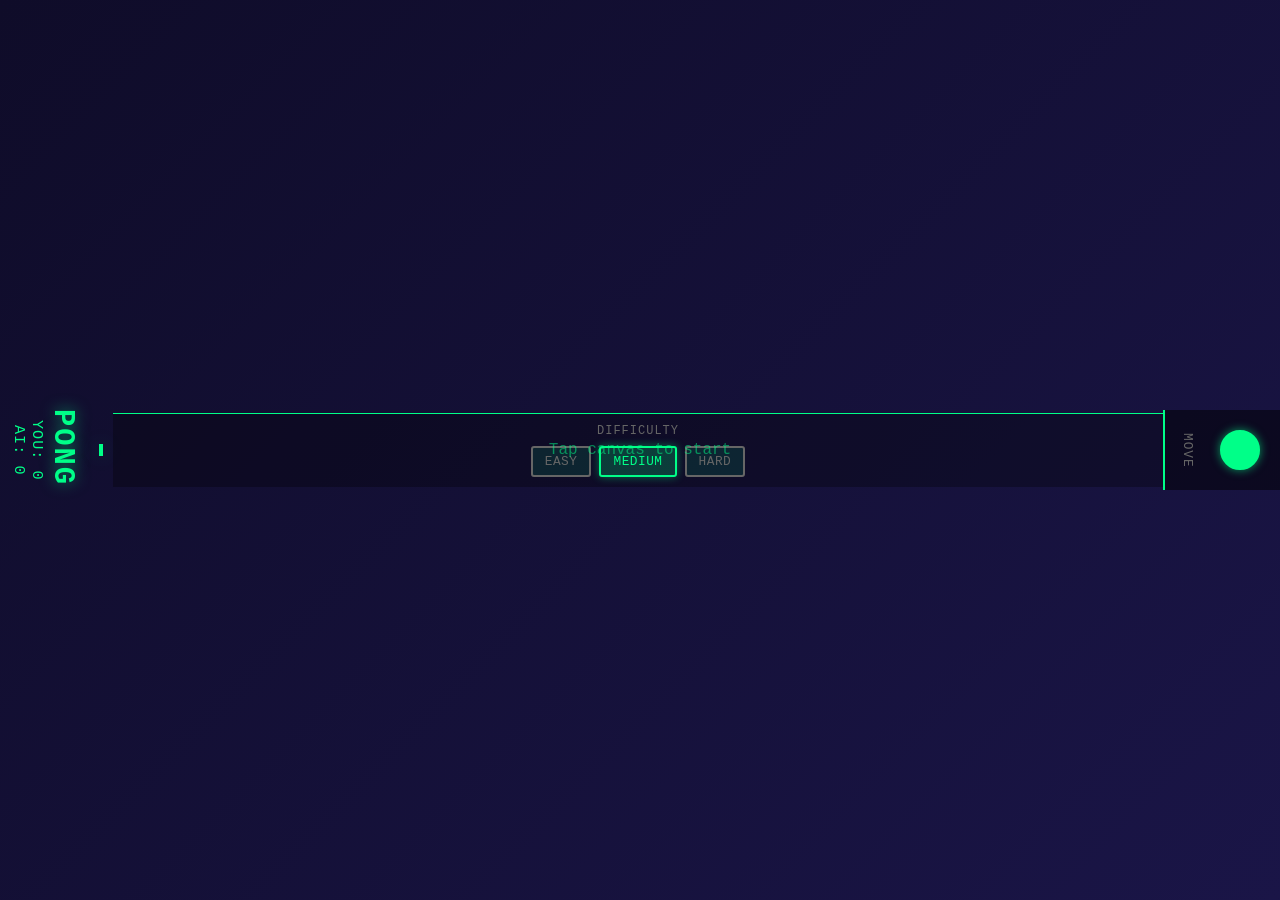
<file: pong-mobile.html>
<!DOCTYPE html>
<html lang="en">
<head>
    <meta charset="UTF-8">
    <meta name="viewport" content="width=device-width, initial-scale=1.0, viewport-fit=cover">
    <title>Pong Mobile</title>
    <style>
        * {
            margin: 0;
            padding: 0;
            box-sizing: border-box;
            -webkit-user-select: none;
            user-select: none;
            -webkit-touch-callout: none;
        }

        body {
            font-family: 'Courier New', monospace;
            background: linear-gradient(135deg, #0f0c29 0%, #1a1547 100%);
            display: flex;
            flex-direction: column;
            justify-content: center;
            align-items: center;
            min-height: 100vh;
            width: 100vw;
            overflow: hidden;
            padding: env(safe-area-inset-top) env(safe-area-inset-right) env(safe-area-inset-bottom) env(safe-area-inset-left);
        }

        .container {
            display: flex;
            flex-direction: column;
            width: 100%;
            height: 100%;
            align-items: center;
            justify-content: center;
            position: relative;
        }

        .header {
            text-align: center;
            padding: 10px 0;
            z-index: 10;
        }

        h1 {
            color: #00ff88;
            font-size: 1.8rem;
            text-shadow: 0 0 15px rgba(0, 255, 136, 0.5);
            letter-spacing: 2px;
            margin-bottom: 5px;
        }

        .score-display {
            color: #00ff88;
            font-size: 0.95rem;
            letter-spacing: 1px;
        }

        .game-wrapper {
            display: flex;
            justify-content: center;
            align-items: center;
            flex: 1;
            width: 100%;
            padding: 10px;
        }

        #gameCanvas {
            display: block;
            background: #000;
            border: 2px solid #00ff88;
            box-shadow: 0 0 20px rgba(0, 255, 136, 0.3);
            max-width: 100%;
            max-height: 100%;
            aspect-ratio: 2 / 1;
            object-fit: contain;
        }

        .difficulty-container {
            width: 100%;
            padding: 10px;
            background: rgba(0, 0, 0, 0.3);
            border-top: 1px solid #00ff88;
            display: flex;
            flex-direction: column;
            align-items: center;
            gap: 8px;
        }

        .difficulty-label {
            color: #666;
            font-size: 0.75rem;
            text-transform: uppercase;
            letter-spacing: 1px;
        }

        .difficulty-buttons {
            display: flex;
            gap: 8px;
            justify-content: center;
        }

        .diff-btn {
            padding: 6px 12px;
            background: rgba(0, 255, 136, 0.1);
            border: 2px solid #666;
            color: #666;
            font-family: 'Courier New', monospace;
            font-size: 0.8rem;
            cursor: pointer;
            border-radius: 3px;
            transition: all 0.2s;
            text-transform: uppercase;
            letter-spacing: 0.5px;
        }

        .diff-btn:active {
            transform: scale(0.95);
        }

        .diff-btn.active {
            border-color: #00ff88;
            color: #00ff88;
            background: rgba(0, 255, 136, 0.2);
            box-shadow: 0 0 8px rgba(0, 255, 136, 0.4);
        }

        .slider-container {
            width: 100%;
            padding: 15px;
            background: rgba(0, 0, 0, 0.5);
            border-top: 2px solid #00ff88;
            display: flex;
            flex-direction: column;
            align-items: center;
            gap: 10px;
        }

        .slider-label {
            color: #666;
            font-size: 0.8rem;
            text-transform: uppercase;
            letter-spacing: 1px;
        }

        .slider {
            width: 90%;
            max-width: 400px;
            height: 50px;
            -webkit-appearance: none;
            appearance: none;
            background: transparent;
            outline: none;
            cursor: pointer;
            position: relative;
        }

        .slider::-webkit-slider-track {
            width: 100%;
            height: 4px;
            background: #333;
            border-radius: 2px;
        }

        .slider::-webkit-slider-thumb {
            -webkit-appearance: none;
            appearance: none;
            width: 40px;
            height: 40px;
            background: #00ff88;
            border: 2px solid #00ff88;
            border-radius: 50%;
            cursor: pointer;
            box-shadow: 0 0 10px rgba(0, 255, 136, 0.6);
            transition: all 0.1s;
        }

        .slider::-webkit-slider-thumb:active {
            box-shadow: 0 0 20px rgba(0, 255, 136, 0.9);
            transform: scale(1.1);
        }

        .slider::-moz-range-track {
            background: #333;
            height: 4px;
            border-radius: 2px;
            border: none;
        }

        .slider::-moz-range-thumb {
            width: 40px;
            height: 40px;
            background: #00ff88;
            border: 2px solid #00ff88;
            border-radius: 50%;
            cursor: pointer;
            box-shadow: 0 0 10px rgba(0, 255, 136, 0.6);
            transition: all 0.1s;
        }

        .slider::-moz-range-thumb:active {
            box-shadow: 0 0 20px rgba(0, 255, 136, 0.9);
            transform: scale(1.1);
        }

        .tap-to-start {
            position: absolute;
            top: 50%;
            left: 50%;
            transform: translate(-50%, -50%);
            color: rgba(0, 255, 136, 0.5);
            font-size: 1rem;
            text-align: center;
            z-index: 5;
            animation: pulse 1.5s infinite;
        }

        @keyframes pulse {
            0%, 100% { opacity: 0.5; }
            50% { opacity: 1; }
        }

        .info {
            position: absolute;
            top: 10px;
            right: 10px;
            color: #666;
            font-size: 0.75rem;
            text-align: right;
        }

        @media (max-height: 500px) {
            h1 {
                font-size: 1.3rem;
                margin-bottom: 2px;
            }

            .score-display {
                font-size: 0.85rem;
            }

            .slider-container {
                padding: 10px;
                gap: 5px;
            }

            .slider {
                height: 35px;
            }

            .slider::-webkit-slider-thumb {
                width: 30px;
                height: 30px;
            }

            .slider::-moz-range-thumb {
                width: 30px;
                height: 30px;
            }
        }

        @media (orientation: landscape) {
            body {
                padding: env(safe-area-inset-top) env(safe-area-inset-right) 0 env(safe-area-inset-left);
            }

            .container {
                flex-direction: row;
            }

            .header {
                writing-mode: vertical-rl;
                text-orientation: mixed;
                padding: 20px 10px;
                justify-self: flex-start;
            }

            .game-wrapper {
                flex: 1;
                padding: 10px;
            }

            .slider-container {
                flex-direction: row;
                width: auto;
                height: 100%;
                padding: 20px 15px;
                border-top: none;
                border-left: 2px solid #00ff88;
                gap: 20px;
            }

            .slider {
                width: 50px;
                height: 90%;
                max-height: 300px;
            }

            .slider-label {
                writing-mode: vertical-rl;
                text-orientation: mixed;
            }
        }
    </style>
</head>
<body>
    <div class="container">
        <div class="header">
            <h1>PONG</h1>
            <div class="score-display">
                <span>YOU: <span id="score1">0</span></span>
                <br>
                <span>AI: <span id="score2">0</span></span>
            </div>
            <div class="info" id="info"></div>
        </div>

        <div class="game-wrapper">
            <canvas id="gameCanvas" width="600" height="300"></canvas>
            <div id="tapMessage" class="tap-to-start">Tap canvas to start</div>
        </div>

        <div class="difficulty-container">
            <div class="difficulty-label">Difficulty</div>
            <div class="difficulty-buttons">
                <button type="button" class="diff-btn" data-difficulty="easy">Easy</button>
                <button type="button" class="diff-btn active" data-difficulty="medium">Medium</button>
                <button type="button" class="diff-btn" data-difficulty="hard">Hard</button>
            </div>
        </div>

        <div class="slider-container">
            <div class="slider-label">MOVE</div>
            <input type="range" id="slider" class="slider" min="0" max="100" value="50">
        </div>
    </div>

    <script>
        const canvas = document.getElementById('gameCanvas');
        const ctx = canvas.getContext('2d');
        const slider = document.getElementById('slider');
        const tapMessage = document.getElementById('tapMessage');

        // Game objects
        const paddleWidth = 8;
        const paddleHeight = 60;
        const ballSize = 6;

        let gameState = {
            playing: false,
            leftScore: 0,
            rightScore: 0,
            difficulty: 'medium'
        };

        // Difficulty settings
        const difficultySettings = {
            easy: {
                aiSpeed: 2.5,
                accuracy: 0.65,
                missChance: 0.35
            },
            medium: {
                aiSpeed: 4.5,
                accuracy: 0.85,
                missChance: 0.05
            },
            hard: {
                aiSpeed: 5.5,
                accuracy: 0.98,
                missChance: 0
            }
        };

        const leftPaddle = {
            x: 8,
            y: canvas.height / 2 - paddleHeight / 2,
            width: paddleWidth,
            height: paddleHeight,
            speed: 6
        };

        const rightPaddle = {
            x: canvas.width - 16,
            y: canvas.height / 2 - paddleHeight / 2,
            width: paddleWidth,
            height: paddleHeight,
            speed: 4.5
        };

        const ball = {
            x: canvas.width / 2,
            y: canvas.height / 2,
            dx: 3,
            dy: 3,
            radius: ballSize,
            maxSpeed: 6
        };

        // Touch/slider input
        slider.addEventListener('input', (e) => {
            const sliderValue = parseFloat(e.target.value) / 100;
            const targetY = sliderValue * (canvas.height - paddleHeight);
            leftPaddle.y = targetY;
        });

        // Canvas tap to start
        canvas.addEventListener('click', () => {
            gameState.playing = !gameState.playing;
            if (gameState.playing) {
                tapMessage.style.display = 'none';
            }
        });

        canvas.addEventListener('touchstart', (e) => {
            e.preventDefault();
            gameState.playing = !gameState.playing;
            if (gameState.playing) {
                tapMessage.style.display = 'none';
            }
        });

        function resetGame() {
            gameState.playing = false;
            gameState.leftScore = 0;
            gameState.rightScore = 0;
            ball.x = canvas.width / 2;
            ball.y = canvas.height / 2;
            ball.dx = 3;
            ball.dy = 3;
            leftPaddle.y = canvas.height / 2 - paddleHeight / 2;
            rightPaddle.y = canvas.height / 2 - paddleHeight / 2;
            slider.value = 50;
            updateScore();
            tapMessage.style.display = 'block';
        }

        function updateAIPaddle() {
            const settings = difficultySettings[gameState.difficulty];
            
            // Easy mode: occasionally miss
            if (Math.random() < settings.missChance) {
                return;
            }

            const paddleCenter = rightPaddle.y + paddleHeight / 2;
            const targetY = ball.y;

            // Predict where ball will be
            const predictedY = ball.y + (ball.dy * 25);
            
            // Adjust prediction based on accuracy
            const adjustedTarget = targetY + (predictedY - targetY) * (1 - settings.accuracy);

            // Move toward target with some deadzone
            if (paddleCenter < adjustedTarget - 8) {
                rightPaddle.y = Math.min(canvas.height - paddleHeight, rightPaddle.y + settings.aiSpeed);
            } else if (paddleCenter > adjustedTarget + 8) {
                rightPaddle.y = Math.max(0, rightPaddle.y - settings.aiSpeed);
            }
        }

        function setDifficulty(level, button) {
            gameState.difficulty = level;
            
            // Update button states
            document.querySelectorAll('.diff-btn').forEach(btn => btn.classList.remove('active'));
            button.classList.add('active');
            
            // Reset game
            resetGame();
        }

        function updateBall() {
            if (!gameState.playing) return;

            ball.x += ball.dx;
            ball.y += ball.dy;

            // Top/bottom collision
            if (ball.y - ball.radius < 0 || ball.y + ball.radius > canvas.height) {
                ball.dy = -ball.dy;
                ball.y = Math.max(ball.radius, Math.min(canvas.height - ball.radius, ball.y));
            }

            // Left paddle collision
            if (ball.x - ball.radius < leftPaddle.x + leftPaddle.width &&
                ball.y > leftPaddle.y &&
                ball.y < leftPaddle.y + paddleHeight) {
                ball.dx = Math.abs(ball.dx);
                let deltaY = ball.y - (leftPaddle.y + paddleHeight / 2);
                ball.dy += deltaY * 0.06;
                ball.dy = Math.max(-ball.maxSpeed, Math.min(ball.maxSpeed, ball.dy));
            }

            // Right paddle collision
            if (ball.x + ball.radius > rightPaddle.x &&
                ball.y > rightPaddle.y &&
                ball.y < rightPaddle.y + paddleHeight) {
                ball.dx = -Math.abs(ball.dx);
                let deltaY = ball.y - (rightPaddle.y + paddleHeight / 2);
                ball.dy += deltaY * 0.06;
                ball.dy = Math.max(-ball.maxSpeed, Math.min(ball.maxSpeed, ball.dy));
            }

            // Score points
            if (ball.x < 0) {
                gameState.rightScore++;
                resetBall();
                updateScore();
            } else if (ball.x > canvas.width) {
                gameState.leftScore++;
                resetBall();
                updateScore();
            }
        }

        function resetBall() {
            ball.x = canvas.width / 2;
            ball.y = canvas.height / 2;
            ball.dx = (Math.random() > 0.5 ? 1 : -1) * 3;
            ball.dy = (Math.random() - 0.5) * 5;
            gameState.playing = false;
        }

        function updateScore() {
            document.getElementById('score1').textContent = gameState.leftScore;
            document.getElementById('score2').textContent = gameState.rightScore;
        }

        function draw() {
            // Clear canvas
            ctx.fillStyle = '#000';
            ctx.fillRect(0, 0, canvas.width, canvas.height);

            // Center line
            ctx.strokeStyle = 'rgba(0, 255, 136, 0.2)';
            ctx.setLineDash([6, 6]);
            ctx.beginPath();
            ctx.moveTo(canvas.width / 2, 0);
            ctx.lineTo(canvas.width / 2, canvas.height);
            ctx.stroke();
            ctx.setLineDash([]);

            // Paddles
            ctx.fillStyle = '#00ff88';
            ctx.fillRect(leftPaddle.x, leftPaddle.y, paddleWidth, paddleHeight);
            ctx.fillRect(rightPaddle.x, rightPaddle.y, paddleWidth, paddleHeight);

            // Ball
            ctx.beginPath();
            ctx.arc(ball.x, ball.y, ball.radius, 0, Math.PI * 2);
            ctx.fillStyle = '#00ff88';
            ctx.fill();

            // Status text
            if (!gameState.playing) {
                ctx.font = 'bold 12px Courier New';
                ctx.fillStyle = 'rgba(0, 255, 136, 0.4)';
                ctx.textAlign = 'center';
                ctx.fillText('TAP TO START', canvas.width / 2, canvas.height / 2 + 30);
            }
        }

        function gameLoop() {
            if (gameState.playing) {
                updateAIPaddle();
                updateBall();
            }
            draw();
            requestAnimationFrame(gameLoop);
        }

        document.querySelectorAll('[data-difficulty]').forEach(button => {
            button.addEventListener('click', () => setDifficulty(button.dataset.difficulty, button));
        });

        gameLoop();

        // Handle window resize for responsive canvas
        function resizeCanvas() {
            const wrapper = document.querySelector('.game-wrapper');
            const containerHeight = wrapper.clientHeight;
            const containerWidth = wrapper.clientWidth;
            
            const aspectRatio = 600 / 300;
            let newWidth = containerWidth;
            let newHeight = containerWidth / aspectRatio;

            if (newHeight > containerHeight) {
                newHeight = containerHeight;
                newWidth = containerHeight * aspectRatio;
            }

            canvas.style.width = newWidth + 'px';
            canvas.style.height = newHeight + 'px';
        }

        window.addEventListener('resize', resizeCanvas);
        window.addEventListener('orientationchange', () => {
            setTimeout(resizeCanvas, 100);
        });

        resizeCanvas();
    </script>
</body>
</html>
</file>
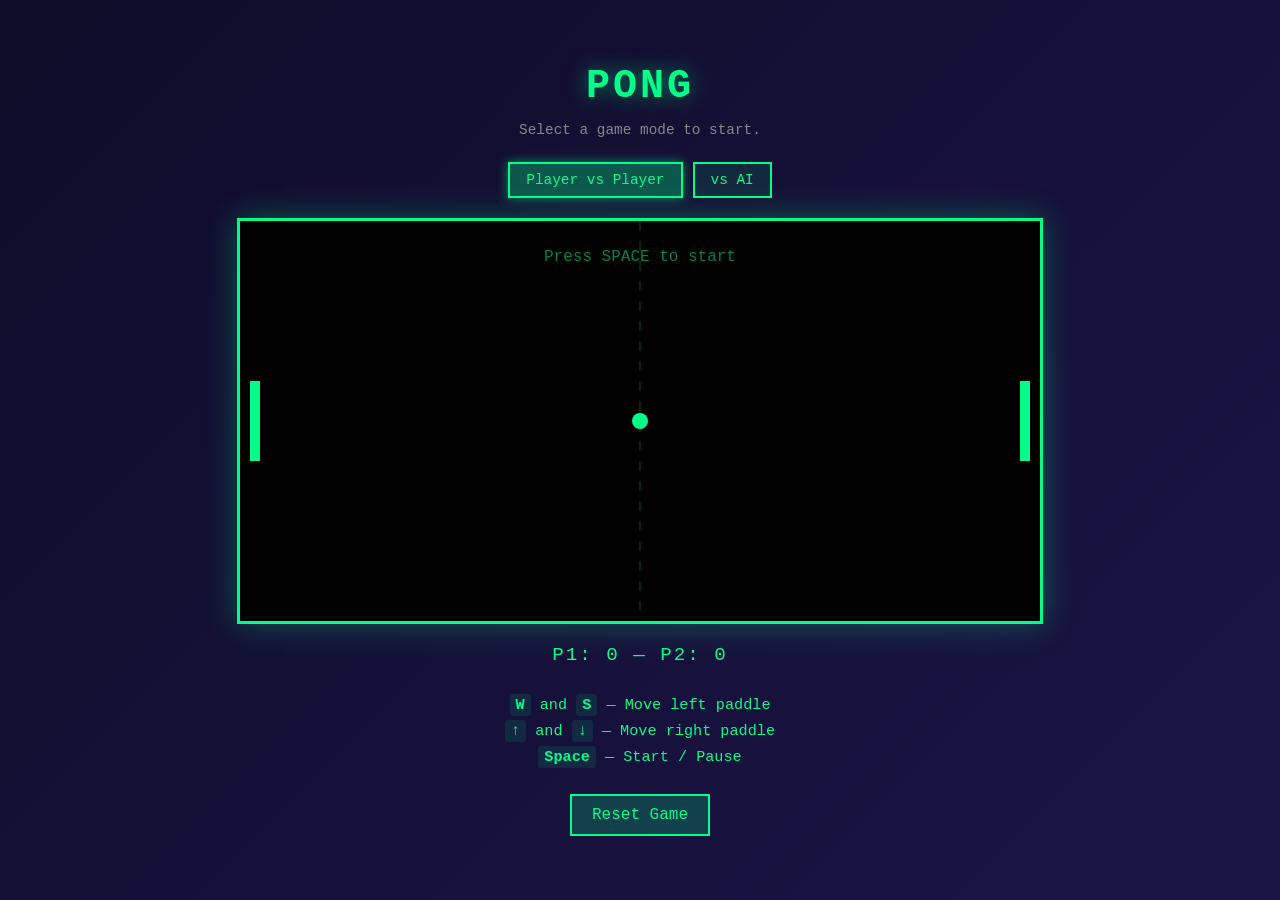
<file: pong.html>
<!DOCTYPE html>
<html lang="en">
<head>
    <meta charset="UTF-8">
    <meta name="viewport" content="width=device-width, initial-scale=1.0">
    <title>Pong</title>
    <style>
        * {
            margin: 0;
            padding: 0;
            box-sizing: border-box;
        }

        body {
            font-family: 'Courier New', monospace;
            background: linear-gradient(135deg, #0f0c29 0%, #1a1547 100%);
            display: flex;
            justify-content: center;
            align-items: center;
            min-height: 100vh;
            padding: 20px;
        }

        .container {
            text-align: center;
        }

        h1 {
            color: #00ff88;
            font-size: 2.5rem;
            margin-bottom: 10px;
            text-shadow: 0 0 20px rgba(0, 255, 136, 0.5);
            letter-spacing: 3px;
        }

        .game-info {
            color: #888;
            font-size: 0.9rem;
            margin-bottom: 20px;
            line-height: 1.6;
        }

        .mode-selector {
            margin-bottom: 20px;
            display: flex;
            gap: 10px;
            justify-content: center;
            flex-wrap: wrap;
        }

        .mode-btn {
            padding: 8px 16px;
            background: rgba(0, 255, 136, 0.1);
            border: 2px solid #00ff88;
            color: #00ff88;
            font-family: 'Courier New', monospace;
            cursor: pointer;
            transition: all 0.2s;
            font-size: 0.9rem;
        }

        .mode-btn.active {
            background: rgba(0, 255, 136, 0.3);
            box-shadow: 0 0 10px rgba(0, 255, 136, 0.5);
        }

        .mode-btn:hover {
            background: rgba(0, 255, 136, 0.2);
        }

        .difficulty-selector {
            margin-top: 10px;
            display: none;
            gap: 10px;
            justify-content: center;
            flex-wrap: wrap;
        }

        .difficulty-selector.show {
            display: flex;
        }

        .diff-btn {
            padding: 6px 12px;
            background: rgba(0, 255, 136, 0.1);
            border: 2px solid #888;
            color: #888;
            font-family: 'Courier New', monospace;
            cursor: pointer;
            transition: all 0.2s;
            font-size: 0.85rem;
        }

        .diff-btn.active {
            border-color: #00ff88;
            color: #00ff88;
            background: rgba(0, 255, 136, 0.2);
        }

        .diff-btn:hover {
            border-color: #00ff88;
            color: #00ff88;
        }

        .ai-label {
            color: #666;
            font-size: 0.8rem;
            margin-top: 10px;
        }

        #gameCanvas {
            display: block;
            background: #000;
            border: 3px solid #00ff88;
            box-shadow: 0 0 30px rgba(0, 255, 136, 0.3);
            cursor: none;
            max-width: 100%;
            height: auto;
        }

        .controls {
            color: #00ff88;
            margin-top: 30px;
            font-size: 0.95rem;
        }

        .controls p {
            margin: 8px 0;
        }

        .key {
            background: rgba(0, 255, 136, 0.1);
            padding: 2px 6px;
            border-radius: 3px;
            font-weight: bold;
            color: #00ff88;
        }

        .score-display {
            color: #00ff88;
            font-size: 1.2rem;
            margin-top: 20px;
            letter-spacing: 2px;
        }

        .reset-btn {
            margin-top: 20px;
            padding: 10px 20px;
            background: rgba(0, 255, 136, 0.2);
            border: 2px solid #00ff88;
            color: #00ff88;
            font-family: 'Courier New', monospace;
            font-size: 1rem;
            cursor: pointer;
            transition: all 0.2s;
        }

        .reset-btn:hover {
            background: rgba(0, 255, 136, 0.4);
            box-shadow: 0 0 10px rgba(0, 255, 136, 0.5);
        }

        @media (max-width: 600px) {
            h1 {
                font-size: 1.8rem;
            }
            
            .game-info {
                font-size: 0.85rem;
            }

            .controls {
                font-size: 0.85rem;
            }
        }
    </style>
</head>
<body>
    <div class="container">
        <h1>PONG</h1>
        <div class="game-info">
            <p id="modeDescription">Select a game mode to start.</p>
        </div>
        
        <div class="mode-selector">
            <button type="button" class="mode-btn active" data-mode="pvp">Player vs Player</button>
            <button type="button" class="mode-btn" data-mode="ai">vs AI</button>
        </div>

        <div id="difficultyPanel" class="difficulty-selector">
            <span style="color: #666; align-self: center;">Difficulty:</span>
            <button type="button" class="diff-btn active" data-difficulty="easy">Easy</button>
            <button type="button" class="diff-btn" data-difficulty="medium">Medium</button>
            <button type="button" class="diff-btn" data-difficulty="hard">Hard</button>
        </div>

        <div id="aiLabel" class="ai-label"></div>
        
        <canvas id="gameCanvas" width="800" height="400"></canvas>
        
        <div class="score-display">
            <span>P1: <span id="score1">0</span></span> — <span>P2: <span id="score2">0</span></span>
        </div>
        
        <div class="controls" id="controlsText">
            <p><span class="key">W</span> and <span class="key">S</span> — Move left paddle</p>
            <p><span class="key">↑</span> and <span class="key">↓</span> — Move right paddle</p>
            <p><span class="key">Space</span> — Start / Pause</p>
        </div>
        
        <button type="button" class="reset-btn" id="reset-btn">Reset Game</button>
    </div>

    <script>
        const canvas = document.getElementById('gameCanvas');
        const ctx = canvas.getContext('2d');

        // Game objects
        const paddleWidth = 10;
        const paddleHeight = 80;
        const ballSize = 8;

        let gameState = {
            playing: false,
            leftScore: 0,
            rightScore: 0,
            mode: 'pvp', // 'pvp' or 'ai'
            difficulty: 'medium', // 'easy', 'medium', 'hard'
            aiEnabled: false
        };

        const leftPaddle = {
            x: 10,
            y: canvas.height / 2 - paddleHeight / 2,
            width: paddleWidth,
            height: paddleHeight,
            dy: 0,
            speed: 5
        };

        const rightPaddle = {
            x: canvas.width - 20,
            y: canvas.height / 2 - paddleHeight / 2,
            width: paddleWidth,
            height: paddleHeight,
            dy: 0,
            speed: 5
        };

        const ball = {
            x: canvas.width / 2,
            y: canvas.height / 2,
            dx: 4,
            dy: 4,
            radius: ballSize,
            maxSpeed: 7
        };

        const keys = {};

        window.addEventListener('keydown', (e) => {
            keys[e.key.toLowerCase()] = true;
            
            if (e.key === ' ') {
                e.preventDefault();
                gameState.playing = !gameState.playing;
            }
        });

        window.addEventListener('keyup', (e) => {
            keys[e.key.toLowerCase()] = false;
        });

        function resetGame() {
            gameState.playing = false;
            gameState.leftScore = 0;
            gameState.rightScore = 0;
            ball.x = canvas.width / 2;
            ball.y = canvas.height / 2;
            ball.dx = 4;
            ball.dy = 4;
            leftPaddle.y = canvas.height / 2 - paddleHeight / 2;
            rightPaddle.y = canvas.height / 2 - paddleHeight / 2;
            updateScore();
        }

        function setMode(mode, button) {
            gameState.mode = mode;
            gameState.aiEnabled = mode === 'ai';
            resetGame();
            
            // Update UI
            document.querySelectorAll('.mode-btn').forEach(btn => btn.classList.remove('active'));
            button.classList.add('active');
            
            // Show/hide difficulty selector
            const diffPanel = document.getElementById('difficultyPanel');
            const aiLabel = document.getElementById('aiLabel');
            const controlsText = document.getElementById('controlsText');
            
            if (mode === 'ai') {
                diffPanel.classList.add('show');
                controlsText.innerHTML = '<p><span class="key">W</span> and <span class="key">S</span> — Move paddle</p><p><span class="key">Space</span> — Start / Pause</p>';
                updateAILabel();
            } else {
                diffPanel.classList.remove('show');
                aiLabel.textContent = '';
                controlsText.innerHTML = '<p><span class="key">W</span> and <span class="key">S</span> — Move left paddle</p><p><span class="key">↑</span> and <span class="key">↓</span> — Move right paddle</p><p><span class="key">Space</span> — Start / Pause</p>';
            }
            
            const modeDesc = document.getElementById('modeDescription');
            modeDesc.textContent = mode === 'ai' ? 'Playing vs AI. Select difficulty.' : 'Two-player game. Press SPACE to start.';
        }

        function setDifficulty(difficulty, button) {
            gameState.difficulty = difficulty;
            updateAILabel();
            resetGame();
            
            // Update UI
            document.querySelectorAll('.diff-btn').forEach(btn => btn.classList.remove('active'));
            button.classList.add('active');
        }

        function updateAILabel() {
            const labels = {
                easy: 'AI will make mistakes',
                medium: 'AI plays competitively',
                hard: 'AI is nearly unbeatable'
            };
            document.getElementById('aiLabel').textContent = labels[gameState.difficulty];
        }

        function updatePaddles() {
            // Left paddle (W/S) - always player controlled
            if (keys['w']) leftPaddle.y = Math.max(0, leftPaddle.y - leftPaddle.speed);
            if (keys['s']) leftPaddle.y = Math.min(canvas.height - leftPaddle.height, leftPaddle.y + leftPaddle.speed);

            // Right paddle
            if (gameState.aiEnabled) {
                updateAIPaddle();
            } else {
                // Arrow keys for PvP
                if (keys['arrowup']) rightPaddle.y = Math.max(0, rightPaddle.y - rightPaddle.speed);
                if (keys['arrowdown']) rightPaddle.y = Math.min(canvas.height - rightPaddle.height, rightPaddle.y + rightPaddle.speed);
            }
        }

        function updateAIPaddle() {
            const paddleCenter = rightPaddle.y + paddleHeight / 2;
            const targetY = ball.y;
            const distance = Math.abs(paddleCenter - targetY);
            
            let speed = rightPaddle.speed;
            let accuracy = 1.0;

            // Difficulty adjustments
            if (gameState.difficulty === 'easy') {
                speed = 2.5;
                accuracy = 0.7;
                // Add random error
                if (Math.random() < 0.3) {
                    return;
                }
            } else if (gameState.difficulty === 'medium') {
                speed = 4;
                accuracy = 0.9;
            } else if (gameState.difficulty === 'hard') {
                speed = 5.5;
                accuracy = 1.0;
            }

            // Predict where ball will be (look ahead)
            const predictedY = ball.y + (ball.dy * 30);
            const adjustedTarget = targetY + (predictedY - targetY) * (1 - accuracy);

            // Move paddle toward target
            if (paddleCenter < adjustedTarget - 10) {
                rightPaddle.y = Math.min(canvas.height - paddleHeight, rightPaddle.y + speed);
            } else if (paddleCenter > adjustedTarget + 10) {
                rightPaddle.y = Math.max(0, rightPaddle.y - speed);
            }
        }

        function updateBall() {
            if (!gameState.playing) return;

            ball.x += ball.dx;
            ball.y += ball.dy;

            // Top/bottom collision
            if (ball.y - ball.radius < 0 || ball.y + ball.radius > canvas.height) {
                ball.dy = -ball.dy;
                ball.y = Math.max(ball.radius, Math.min(canvas.height - ball.radius, ball.y));
            }

            // Left paddle collision
            if (ball.x - ball.radius < leftPaddle.x + leftPaddle.width &&
                ball.y > leftPaddle.y &&
                ball.y < leftPaddle.y + leftPaddle.height) {
                ball.dx = Math.abs(ball.dx);
                let deltaY = ball.y - (leftPaddle.y + leftPaddle.height / 2);
                ball.dy += deltaY * 0.05;
                ball.dy = Math.max(-ball.maxSpeed, Math.min(ball.maxSpeed, ball.dy));
            }

            // Right paddle collision
            if (ball.x + ball.radius > rightPaddle.x &&
                ball.y > rightPaddle.y &&
                ball.y < rightPaddle.y + rightPaddle.height) {
                ball.dx = -Math.abs(ball.dx);
                let deltaY = ball.y - (rightPaddle.y + rightPaddle.height / 2);
                ball.dy += deltaY * 0.05;
                ball.dy = Math.max(-ball.maxSpeed, Math.min(ball.maxSpeed, ball.dy));
            }

            // Score points
            if (ball.x < 0) {
                gameState.rightScore++;
                resetBall();
                updateScore();
            } else if (ball.x > canvas.width) {
                gameState.leftScore++;
                resetBall();
                updateScore();
            }
        }

        function resetBall() {
            ball.x = canvas.width / 2;
            ball.y = canvas.height / 2;
            ball.dx = (Math.random() > 0.5 ? 1 : -1) * 4;
            ball.dy = (Math.random() - 0.5) * 6;
            gameState.playing = false;
        }

        function updateScore() {
            document.getElementById('score1').textContent = gameState.leftScore;
            document.getElementById('score2').textContent = gameState.rightScore;
        }

        function draw() {
            // Clear canvas
            ctx.fillStyle = '#000';
            ctx.fillRect(0, 0, canvas.width, canvas.height);

            // Center line
            ctx.strokeStyle = 'rgba(0, 255, 136, 0.3)';
            ctx.setLineDash([10, 10]);
            ctx.beginPath();
            ctx.moveTo(canvas.width / 2, 0);
            ctx.lineTo(canvas.width / 2, canvas.height);
            ctx.stroke();
            ctx.setLineDash([]);

            // Paddles
            ctx.fillStyle = '#00ff88';
            ctx.fillRect(leftPaddle.x, leftPaddle.y, leftPaddle.width, leftPaddle.height);
            ctx.fillRect(rightPaddle.x, rightPaddle.y, rightPaddle.width, rightPaddle.height);

            // Ball
            ctx.beginPath();
            ctx.arc(ball.x, ball.y, ball.radius, 0, Math.PI * 2);
            ctx.fillStyle = '#00ff88';
            ctx.fill();

            // Status text
            ctx.font = '16px Courier New';
            ctx.fillStyle = 'rgba(0, 255, 136, 0.5)';
            if (!gameState.playing) {
                ctx.textAlign = 'center';
                ctx.fillText('Press SPACE to start', canvas.width / 2, 40);
            }
        }

        function gameLoop() {
            updatePaddles();
            updateBall();
            draw();
            requestAnimationFrame(gameLoop);
        }

        document.querySelectorAll('[data-mode]').forEach(button => {
            button.addEventListener('click', () => setMode(button.dataset.mode, button));
        });
        document.querySelectorAll('[data-difficulty]').forEach(button => {
            button.addEventListener('click', () => setDifficulty(button.dataset.difficulty, button));
        });
        document.getElementById('reset-btn').addEventListener('click', resetGame);

        gameLoop();
    </script>
</body>
</html>
</file>
